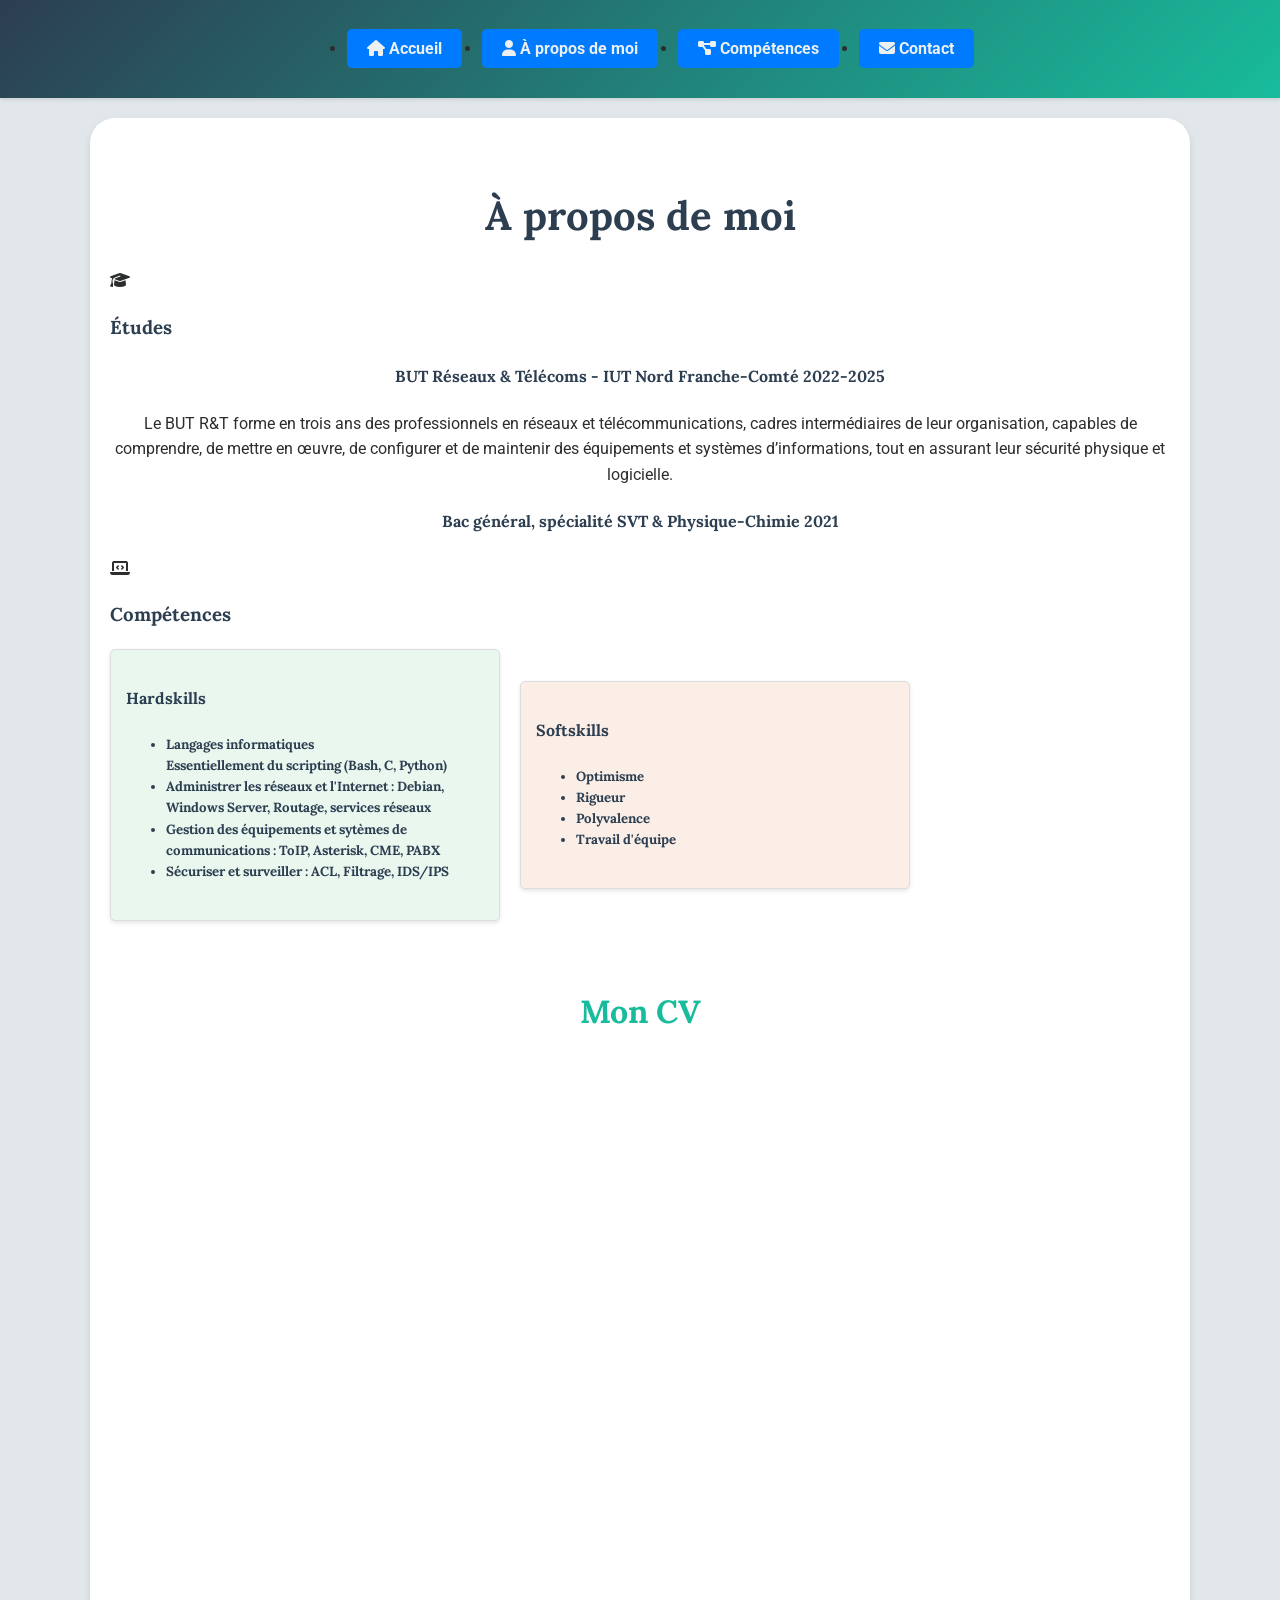
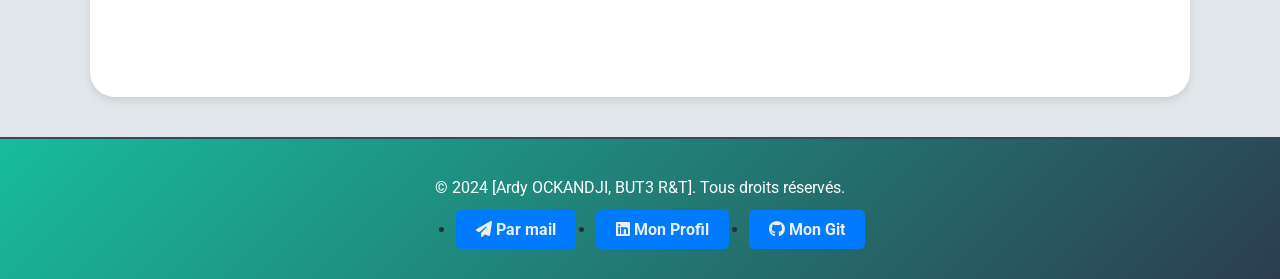
<file: about.html>
<!DOCTYPE html>
<html lang="fr">
<head>
    <meta charset="UTF-8">
    <meta name="viewport" content="width=device-width, initial-scale=1.0">
    <title>À propos de moi</title>
    <link rel="stylesheet" href="style.css">
    <link href="https://fonts.googleapis.com/css2?family=Roboto:wght@400;700&family=Lora:wght@400;700&display=swap" rel="stylesheet">
    <link rel="stylesheet" href="https://cdnjs.cloudflare.com/ajax/libs/font-awesome/6.4.0/css/all.min.css">
</head>
<body>
    <header>
        <nav>
            <ul>
                <li><a href="index.html"><i class="fas fa-home"></i> Accueil</a></li>
                <li><a href="about.html"><i class="fas fa-user"></i> À propos de moi</a></li>
                <li><a href="competences.html"><i class="fas fa-project-diagram"></i> Compétences</a></li>
                <li><a href="#to-contact"><i class="fas fa-envelope"></i> Contact</a></li>
            </ul>
        </nav>
    </header>

    <main>
        <h1>À propos de moi</h1>
            <div class="form-item">
                <i class="fas fa-graduation-cap"></i>
                <h3>Études</h3>
                <div class="paragraphe-about-etudes">
                    <h4 class="about-h4">
                        BUT Réseaux & Télécoms - IUT Nord Franche-Comté 2022-2025
                    </h4>
                    <p>
                        Le BUT R&T forme en trois ans des professionnels en réseaux et télécommunications, cadres intermédiaires de leur organisation, capables de comprendre, 
                        de mettre en œuvre, de configurer et de maintenir des équipements et systèmes d’informations, tout en assurant leur sécurité physique et logicielle.
                    </p>
                    <h4 class="about-h4">
                        Bac général, spécialité SVT & Physique-Chimie 2021
                    </h4>
                </div>
            </div>

            <i class="fas fa-laptop-code"></i>
            <h3>Compétences</h3>
            <div class="form-item-container">    
                <div class="container">
                    <div class="paragraph">
                        <h4>Hardskills</h4>
                        <h5>
                            <ul>
                                <li>Langages informatiques<br>Essentiellement du scripting (Bash, C, Python)</li>
                                <li>Administrer les réseaux et l'Internet : Debian, Windows Server, Routage, services réseaux</li>
                                <li>Gestion des équipements et sytèmes de communications : ToIP, Asterisk, CME, PABX</li>
                                <li>Sécuriser et surveiller : ACL, Filtrage, IDS/IPS </li>
                            </ul>
                        </h5>
                    </div>

                    <div class="paragraph">
                        <h4>Softskills</h4>
                        <h5>
                            <ul>
                                <li>Optimisme</li>
                                <li>Rigueur</li>
                                <li>Polyvalence</li>
                                <li>Travail d'équipe</li>
                            </ul>
                        </h5>
                    </div>
                </div>
            </div>
            <br>
            <div class="cv">
                <h2>Mon CV</h2>
                <div style="position: relative; width: 100%; height: 600px;">
                    <iframe src="ardy_ockandji_cv.pdf" width="100%" height="600px" style="border: none;"></iframe>
                </div>
            </div>
    </main>

    <footer>
            <p style="color: white;">&copy; 2024 [Ardy OCKANDJI, BUT3 R&T]. Tous droits réservés.</p>
        <nav>
            <ul>
                <li><a id="to-contact"  href="mailto:ardy.ockandji@edu.univ-fcomte.fr" target="_blank"><i class="fa-solid fa-paper-plane"></i> Par mail</a></li>
                <li><a href="https://www.linkedin.com/in/ardy-ockandji-111792262" target="_blank"><i class="fa-brands fa-linkedin fa-user"></i> Mon Profil</a></li>
                <li><a href="https://github.com/great-pvst" target="_blank"><i class="fa-brands fa-github"></i> Mon Git</a></li>

    </footer> 
</body>
</html>
</file>
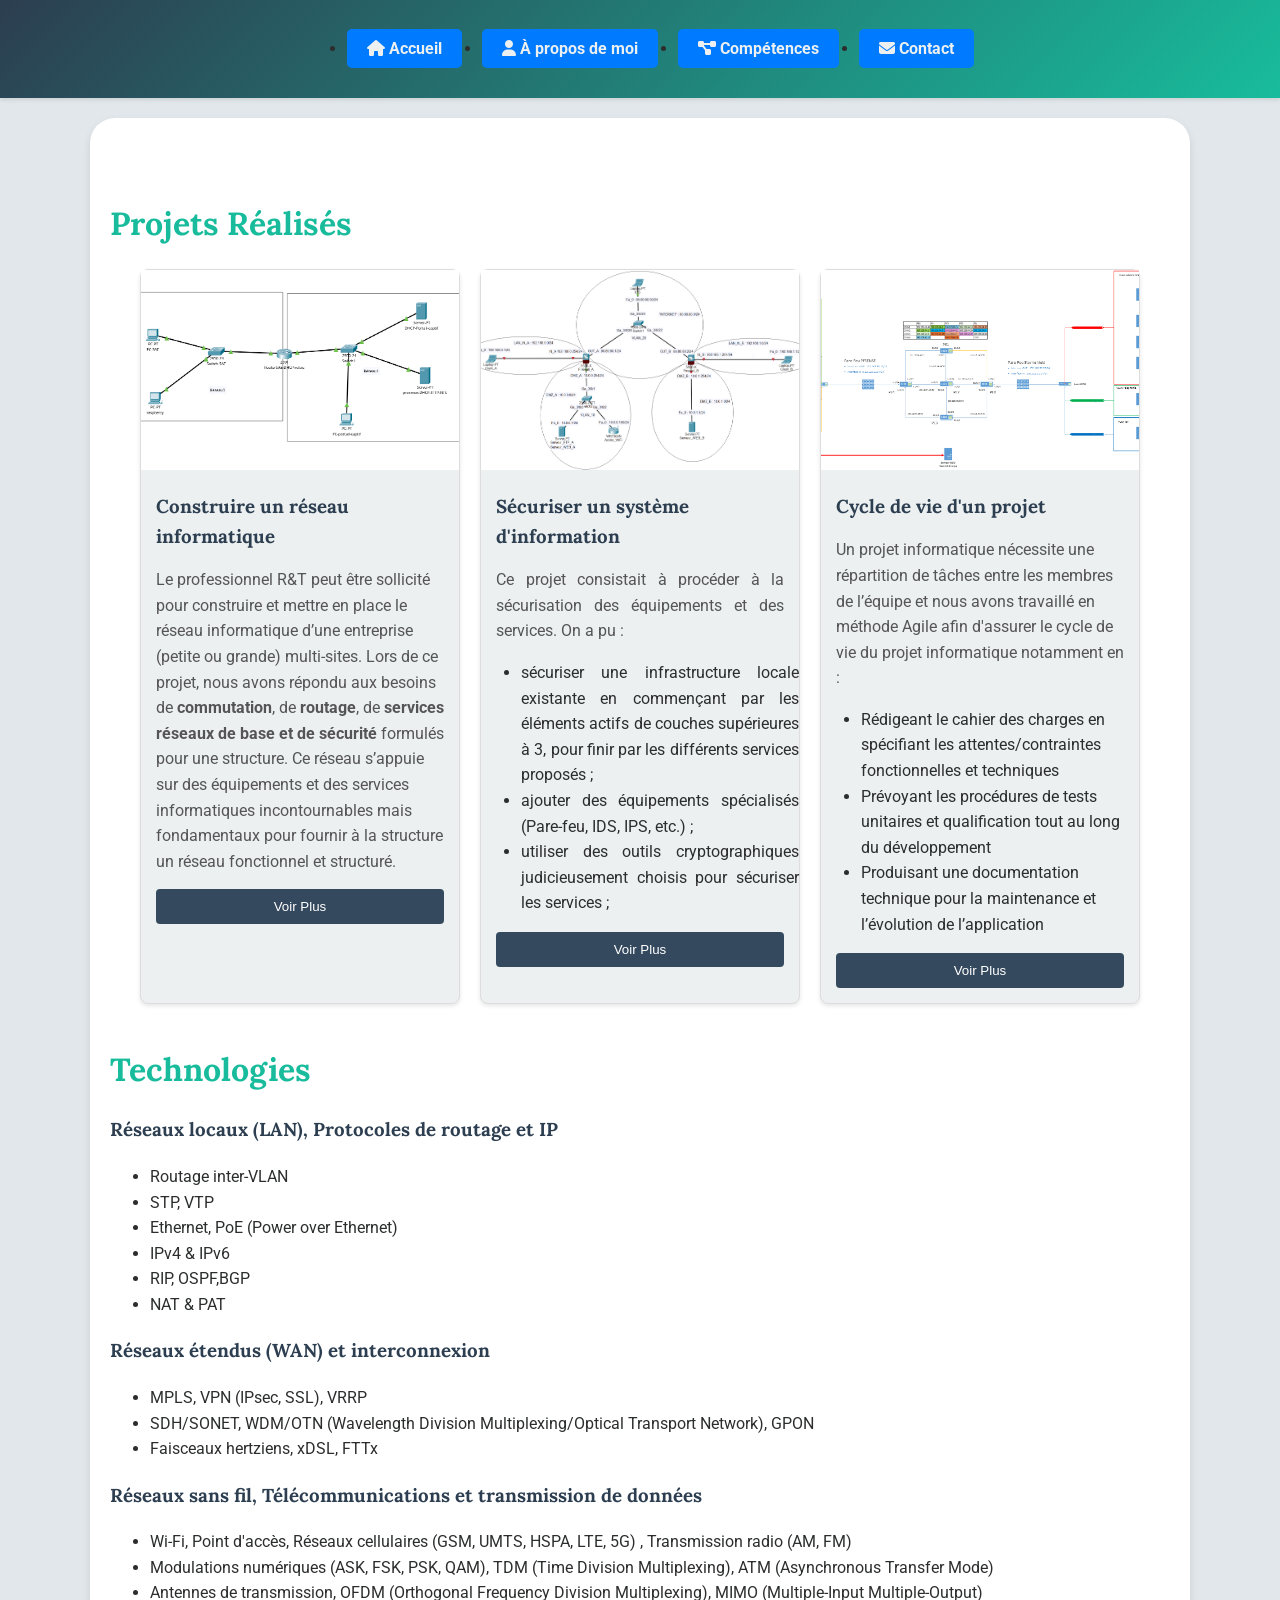
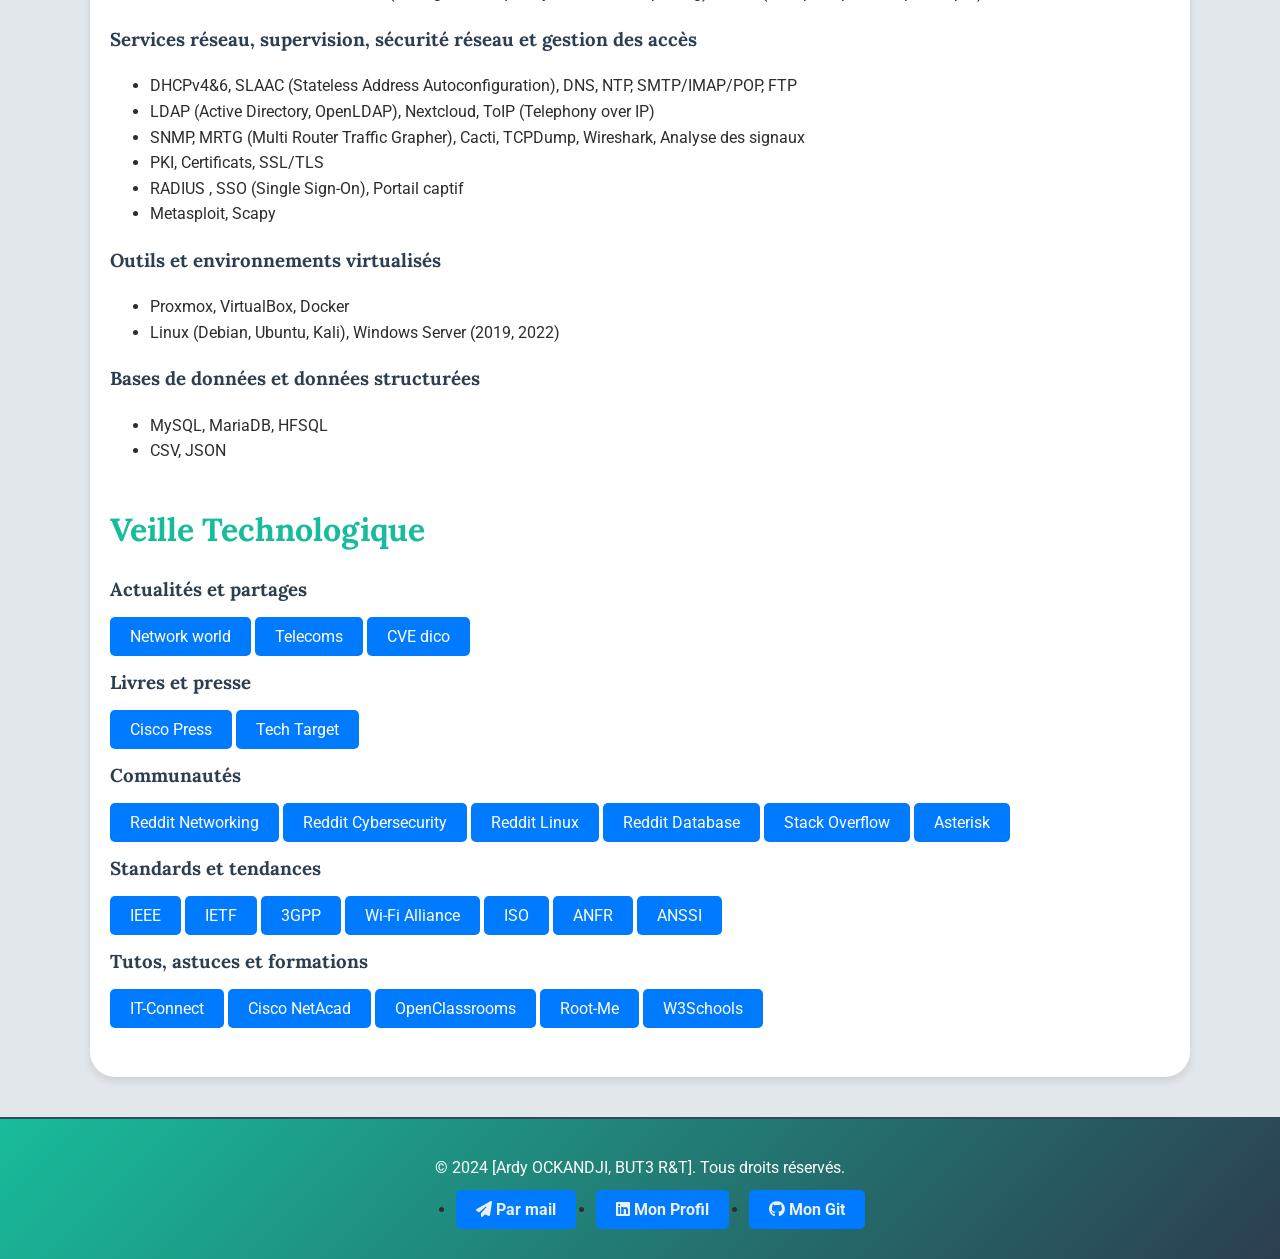
<file: competences.html>
<!DOCTYPE html>
<html lang="fr">
<head>
    <meta charset="UTF-8">
    <meta name="viewport" content="width=device-width, initial-scale=1.0">
    <title>Compétences</title>
    <link rel="stylesheet" href="style.css">
    <link href="https://fonts.googleapis.com/css2?family=Roboto:wght@400;700&family=Lora:wght@400;700&display=swap" rel="stylesheet">
    <link rel="stylesheet" href="https://cdnjs.cloudflare.com/ajax/libs/font-awesome/6.4.0/css/all.min.css">
</head>
<body>
    <header>
        <nav>
            <ul>
                <li><a href="index.html"><i class="fas fa-home"></i> Accueil</a></li>
                <li><a href="about.html"><i class="fas fa-user"></i> À propos de moi</a></li>
                <li><a href="competences.html"><i class="fas fa-project-diagram"></i> Compétences</a></li>
                <li><a href="#to-contact"><i class="fas fa-envelope"></i> Contact</a></li>
            </ul>
        </nav>
    </header>

    <main>
        <section>
            <h2>Projets Réalisés</h2>
            <div class="projects-container">
                <div class="project-card">
                    <img src="project1/reseau-infra.png" alt="Projet 1">
                    <h3>Construire un réseau informatique</h3>
                    <p>
                        Le professionnel R&T peut être sollicité pour construire et mettre en place le réseau informatique d’une entreprise (petite ou grande) 
                        multi-sites. Lors de ce projet, nous avons répondu aux besoins de <strong>commutation</strong>, de <strong>routage</strong>, de 
                        <strong>services réseaux de base et de sécurité</strong> formulés pour une structure. Ce réseau s’appuie sur des équipements et des services 
                        informatiques incontournables mais fondamentaux pour fournir à la structure un réseau fonctionnel et structuré.
                    </p>
                    <button class="btn" data-popup="popup1">Voir Plus</button>
                </div>

                <div id="popup1" class="popup">
                   <div class="popup-content">
                        <button class="close-btn" data-close>&times;</button>
                        <h2>Construire un réseau informatique</h2>
                        <div class="text-truncate">
                            <p>
                                Le professionnel R&T peut être sollicité pour construire et mettre en place le réseau informatique d’une entreprise (petite ou grande) 
                                multi-sites. Lors de ce projet, nous avons répondu aux besoins de <strong>commutation</strong>, de <strong>routage</strong>, de 
                                <strong>services réseaux de base et de sécurité</strong> formulés pour une structure. Ce réseau s’appuie sur des équipements et des services 
                                informatiques incontournables mais fondamentaux pour fournir à la structure un réseau fonctionnel et structuré.
                            </p>
                            <p>
                                Ce projet reflète la société d'aujourd'hui avec des mini-stations ou simplement des objets communicants.<br>
                                Ainsi, un équipement n'a pas nécessairement besoin d'avoir son système préinstallé car il peut, à chaque demarrage, aller récupérer son OS (celui qui lui est assigné).<br>

                                On en voit tout de suite l'utilité les transports en commun (terminal de validation de tickets) ou les caisses libre-accès dans les magasins.
                            </p>
                            <p style="text-align: center;"> Voici quelques traces de réalisation de ce projet :
                                <ul>
                                    <li>Voici notre plan d'adressage IP (Une étape nécessaire avant toute configuration) : 
                                        <a href="project1/plan-IP.pdf" target="_parent">Plan IP</a></li><br>
                                    <li>Une simulation de notre réseau avant la production : 
                                        <a href="project1/simulation.pkt" target="_parent" download>Fichier Packet Tracer</a>
                                        <a href="project1/Rapports_projet_MindView.html" target="_blank">Gestion des tâches du projet</a></li><br>
                                    <li>Notre vidéo montrant une station diskless (Raspberry Pi) démarrant sur le réseau : 
                                        <a href="https://youtu.be/oT1OobBxz44" target="_blank">Vidéo Raspberry PXE</a>
                                    </li>
                                </ul>
                            </p>
                        </div>
                    </div>
                </div>

                <div class="project-card">
                    <img src="project2/infra.png" alt="Projet 2">
                    <h3>Sécuriser un système d'information</h3>
                    <div class="text-truncate">
                        <p>
                            Ce projet consistait à procéder à la sécurisation des équipements et des services. On a pu :
                            <ul>
                                <li>sécuriser une infrastructure locale existante en commençant par les éléments actifs de couches supérieures à 3, pour finir par les 
                                différents services proposés ;</li>
                                <li>ajouter des équipements spécialisés (Pare-feu, IDS, IPS, etc.) ;</li>
                                <li>utiliser des outils cryptographiques judicieusement choisis pour sécuriser les services ;</li>
                            </ul>
                        </p>
                    </div>
                    
                    <button class="btn" data-popup="popup2">Voir Plus</button>
                </div>
               
                <div id="popup2" class="popup">
                   <div class="popup-content">
                        <button class="close-btn" data-close>&times;</button>
                        <h2>Sécuriser un système d'information</h2>
                        <div class="text-truncate">
                            <p>
                                Ce projet consistait à procéder à la sécurisation des équipements et des services. On a pu :
                                <ul>
                                    <li>sécuriser une infrastructure locale existante en commençant par les éléments actifs de couches supérieures à 3, pour finir par les 
                                    différents services proposés ;</li>
                                    <li>ajouter des équipements spécialisés (Pare-feu, IDS, IPS, etc.) ;</li>
                                    <li>utiliser des outils cryptographiques judicieusement choisis pour sécuriser les services ;</li>
                                </ul>
                            </p>
                            <p>
                                Comment mentionné, nous sommes partis d'une infrastructure que nous avions déjà réalisée. Vous pouvez visualiser cette infrastructure
                                <a href="project2/Reseau_Gabin.png"><img class="img-mini" src="project2/Reseau_Gabin.png" 
                                    alt="Infrastructure du réseau" title="Réseau existant"></a>
                            </p>
                            
                            <p style="text-align: center;"> Voici quelques traces de réalisation de ce projet :
                                <ul>
                                    <li>Une image des règles de filtage configurées : 
                                        <a href="project2/regle-fw.png"><img class="img-mini" src="project2/regle-fw.png" 
                                        alt="Règles de filtage" title="Filtrage des flux"></a></li><br>
                                    <li>Quelques solutions pour sécuriser le réseau local : 
                                        <a href="project2/solutions-securisation-lan.pdf" target="_blank">Solutions de sécurisation LAN</a></li><br>
                                    <li>Deux rapports des services installés : 
                                        <a href="project2/services.pdf" target="_blank">Services réseaux</a>
                                        <a href="project2/sso-authentication.pdf" target="_blank">Authentification SSO</a></li>
                                </ul>
                            </p>
                        </div>
                        
                    </div>
                </div>

                <div class="project-card">
                    <img src="project3/infra-reseau-v2.png" alt="Projet 3">
                    <h3>Cycle de vie d'un projet</h3>
                    <p>
                        Un projet informatique nécessite une répartition de tâches entre les membres de l’équipe et nous avons travaillé en méthode Agile 
                        afin d'assurer le cycle de vie du projet informatique notamment en :
                        <ul>
                            <li>Rédigeant le cahier des charges en spécifiant les attentes/contraintes fonctionnelles et techniques</li>
                            <li>Prévoyant les procédures de tests unitaires et qualification tout au long du développement</li>
                            <li>Produisant une documentation technique pour la maintenance et l’évolution de l’application</li>
                        </ul>
                    </p>
                    <button class="btn" data-popup="popup3">Voir Plus</button>
                </div>

                <div id="popup3" class="popup">
                   <div class="popup-content">
                        <button class="close-btn" data-close>&times;</button>
                        <h2>Cycle de vie d'un projet</h2>
                        <div class="text-truncate">
                            <p>
                                Un projet informatique nécessite une répartition de tâches entre les membres de l’équipe et nous avons travaillé en méthode Agile 
                                afin d'assurer le cycle de vie du projet informatique notamment en :
                                <ul>
                                    <li>Rédigeant le cahier des charges en spécifiant les attentes/contraintes fonctionnelles et techniques</li>
                                    <li>Prévoyant les procédures de tests unitaires et qualification tout au long du développement</li>
                                    <li>Produisant une documentation technique pour la maintenance et l’évolution de l’application</li>
                                </ul>
                            </p>
                            <mark><strong> Contexte : Ce projet consistait à déployer un hôpital de campagne, en cas d'urgence.</strong></mark><br>
                            <p>
                                L’Hôpital Public Belfort-Montbéliard souhaite mettre en place un système informatique afin <strong>d’utiliser des outils informatiques pour automatiser les processus, faciliter la communication, 
                                stocker et sécuriser les données médicales</strong>. Aussi, <strong>assurer un accès plus rapide à l'information.</strong>
                                
                            </p>
                            <p style="text-align: center;"> Voici quelques traces de réalisation de ce projet :
                                <ul>
                                    <li>Un cahier des charges versionné pour s'adapter aux attentes : 
                                        <a href="project3/CahierDesChargesV1.pdf" target="_blank">Cahier des charges V1</a>
                                        <a href="project3/CahierDesChargesV2.pdf" target="_blank">Cahier des charges V2</a><br><br>
                                        Mais aussi une adaptabilité et une réactivité afin de répondre aux besoins :
                                        <a href="project3/infra-reseau-v1.png" target="_blank">Infrastructure Réseau 1</a>
                                        <a href="project3/infra-reseau-v2.png" target="_blank">Infrastructure Réseau 2</a><br><br>
                                        Enfin une communication coontinue et une coordination sont la clé pour mener à bien le projet :
                                        <a href="project3/discord.png" target="_blank">Communication sur les actions réalisées (image discord)</a>
                                        <a href="project3/trello.png" target="_blank">Suivi des tâches (image trello)</a></li><br>
                                    <li>La réalisation des tests unitaires en dévéloppement :
                                        <a href="https://drive.google.com/drive/folders/12LkXWmskp61ogvGc8gNR--pTznuOSzBy?usp=sharing" target="_blank">
                                            Les tests unitaires (bon visionnage) :)</a></li><br>
                                    <li>Ici un petit visuel de la documentation produite : 
                                        <a href="project3/DocNextcloud.pdf" target="_blank">Documentation Nextcloud</a>
                                        <a href="project3/FicheTechNextCloud.pdf" target="_blank">Fiche sur le service Nextcloud</a>
                                        <a href="project3/PRI.pdf" target="_blank">Plan de Réponse à Incident</a><br><br>
                                        Il est aussi agréable d'automatiser certaines opérations : 
                                        <a href="project3/script_user.txt" target="_blank">Script de création d'utilisateurs</a></li>
                                </ul>
                            </p>
                                
                        </div>
                    </div>
                </div>
                <script src="script.js"></script>
            </div>
        </section>

        <section>
            <h2>Technologies</h2>
            <p>
                <h3>Réseaux locaux (LAN), Protocoles de routage et IP</h3>
                <ul>
                    <li>Routage inter-VLAN</li>
                    <li>STP, VTP</li>
                    <li>Ethernet, PoE (Power over Ethernet)</li>
                    <li>IPv4 & IPv6</li>
                    <li>RIP, OSPF,BGP</li>
                    <li>NAT & PAT</li>
                </ul>
            </p>

            <p>
                <h3>Réseaux étendus (WAN) et interconnexion</h3>
                <ul>
                    <li>MPLS, VPN (IPsec, SSL), VRRP</li>
                    <li>SDH/SONET, WDM/OTN (Wavelength Division Multiplexing/Optical Transport Network), GPON</li>
                    <li>Faisceaux hertziens, xDSL, FTTx</li>
                </ul>
            </p>
            
            <p>
                <h3>Réseaux sans fil, Télécommunications et transmission de données</h3>
                <ul>
                    <li>Wi-Fi, Point d'accès, Réseaux cellulaires (GSM, UMTS, HSPA, LTE, 5G) , Transmission radio (AM, FM)</li>
                    <li> Modulations numériques (ASK, FSK, PSK, QAM), TDM (Time Division Multiplexing), ATM (Asynchronous Transfer Mode)</li>
                    <li>Antennes de transmission, OFDM (Orthogonal Frequency Division Multiplexing), MIMO (Multiple-Input Multiple-Output)</li>
                </ul>
            </p>
        
            <p>
                <h3>Services réseau, supervision, sécurité réseau et gestion des accès </h3>
                <ul>
                    <li>DHCPv4&6, SLAAC (Stateless Address Autoconfiguration), DNS, NTP, SMTP/IMAP/POP, FTP</li>
                    <li>LDAP (Active Directory, OpenLDAP), Nextcloud, ToIP (Telephony over IP)</li>
                    <li>SNMP, MRTG (Multi Router Traffic Grapher), Cacti, TCPDump, Wireshark, Analyse des signaux</li>
                    <li>PKI, Certificats, SSL/TLS</li>
                    <li>RADIUS , SSO (Single Sign-On), Portail captif</li>
                    <li>Metasploit, Scapy</li>
                </ul>
            </p>
            
            <p>
                <h3>Outils et environnements virtualisés</h3>
                <ul>
                    <li>Proxmox, VirtualBox, Docker</li>
                    <li>Linux (Debian, Ubuntu, Kali), Windows Server (2019, 2022)</li>
                </ul>                
            </p>

            <p>
                <h3>Bases de données et données structurées</h3>
                <ul>
                    <li>MySQL, MariaDB, HFSQL</li>
                    <li>CSV, JSON</li>
                </ul>
            
            </p>
        </section>
        <section>
            <h2>Veille Technologique</h2>
            <p>
                <h3>Actualités et partages</h3>
                <a href="https://www.networkworld.com" target="_blank">Network world</a>
                <a href="https://www.Telecoms.com" target="_blank">Telecoms</a>
                <a href="https://cve.mitre.org/" target="_blank">CVE dico</a>
                
                <h3>Livres et presse</h3>
                <a href="https://www.ciscopress.com/" target="_blank>">Cisco Press</a>
                <a href="https://www.techtarget.com/press-release/" target="_blank">Tech Target</a>

                <h3>Communautés</h3>
                <a href="https://www.reddit.com/r/networking/" target="_blank">Reddit Networking</a> <a href="https://www.reddit.com/r/cybersecurity/ " target="_blank">Reddit Cybersecurity</a>
                <a href="https://www.reddit.com/r/Linux " target="_blank">Reddit Linux</a> <a href="https://www.reddit.com/r/Database" target="_blank">Reddit Database</a>
                <a href="https://stackoverflow.com/" target="_blank">Stack Overflow</a> <a href="https://www.asterisk.org/community/" target="_blank">Asterisk</a>
                    
                <h3>Standards et tendances</h3>
                <a href="https://www.ieee.org/" target="_blank">IEEE</a> <a href="https://www.ietf.org/" target="_blank">IETF</a>
                <a href="https://www.3gpp.org/" target="_blank">3GPP</a> <a href="https://www.wi-fi.org/" target="_blank">Wi-Fi Alliance</a> 
                <a href="https://www.iso.org/fr/standards.html" target="_blank">ISO</a> <a href="https://www.anfr.fr/liste-actualites" target="_blank">ANFR</a> 
                <a href="https://cyber.gouv.fr/publications" target="_blank">ANSSI</a>
                    
                <h3>Tutos, astuces et formations</h3>
                <a href="https://www.it-connect.fr/actualites/" target="_blank">IT-Connect</a> <a href="https://www.netacad.com/fr/" target="_blank">Cisco NetAcad</a>
                <a href="https://openclassrooms.com/fr/" target="_blank">OpenClassrooms</a> <a href="https://www.root-me.org/?lang=fr" target="_blank">Root-Me</a>
                <a href="https://www.w3schools.com/" target="_blank">W3Schools</a>
            </p>
            
        </section>
    </main>

    <footer>
        <p style="color: white;">&copy; 2024 [Ardy OCKANDJI, BUT3 R&T]. Tous droits réservés.</p>
        <nav>
            <ul>
                <li><a id="to-contact"  href="mailto:ardy.ockandji@edu.univ-fcomte.fr" target="_blank"><i class="fa-solid fa-paper-plane"></i> Par mail</a></li>
                <li><a href="https://www.linkedin.com/in/ardy-ockandji-111792262" target="_blank"><i class="fa-brands fa-linkedin fa-user"></i> Mon Profil</a></li>
                <li><a href="https://github.com/great-pvst" target="_blank"><i class="fa-brands fa-github"></i> Mon Git</a></li>
            </ul>
        </nav>
    </footer> 
</body>
</html>
</file>
<file: style.css>
.profile-pic {
    /* ... existant ... */
    transition: transform 0.3s ease, border-color 0.3s ease;
}

:root {
    --primary-color: #2c3e50;
    --secondary-color: #18bc9c;
    --light-color: #ecf0f1;
    --dark-color: #34495e;
    --accent-color: #e74c3c;
    --diff-color:  #e1e7ea ;
    --black-color:  #2c2d2d;
}

body {
    font-family: 'Roboto', sans-serif;
    margin: 0;
    padding: 0;
    background-color: var(--diff-color);
    color: var(--black-color);
    line-height: 1.6;
    font-size: 1em;
}

h1, h2, h3, h4, h5, h6 {
    font-family: 'Lora', serif;
    color: var(--primary-color);
}

header {
    background-color: var(--primary-color);
    padding: 20px 0;
    box-shadow: 0 2px 4px rgba(0, 0, 0, 0.1);
    background: linear-gradient(135deg, var(--primary-color), var(--secondary-color));
}


header nav ul {
    display: flex;
    justify-content: center;
    align-items: center;
    flex-wrap: wrap;
}

header nav ul li {
    margin: 0 10px;
}

header nav ul li a {
    color: var(--light-color);
    text-decoration: none;
    font-weight: 700;
    transition: color 0.3s ease;
}

header nav ul li a:hover {
    color: var(--secondary-color);
}

main {
    padding: 40px 20px;
    max-width: 1100px;
    margin: 20px auto;
    background-color: #fff;
    box-shadow: 0 4px 8px rgba(0,0,0,0.1);
    border-radius: 25px;
}

h1 {
    text-align: center;
    margin-bottom: 20px;
    font-size: 2.5em;
}

h2 {
    margin-top: 40px;
    margin-bottom: 20px;
    font-size: 2em;
    color: var(--secondary-color);
}

.profile-pic {
    display: block;
    margin: 20px auto;
    width: 200px;
    height: 200px;
    object-fit: cover;
    border-radius: 50%;
    border: 5px solid var(--secondary-color);
    transition: transform 0.3s ease;
}

.profile-pic:hover {
    transform: scale(1.05);
}

footer {
    background: linear-gradient(135deg, var(--secondary-color), var(--primary-color));
    text-align: center;
    padding: 20px 0;
    position: relative;
    bottom: 0;
    width: 100%;
    margin-top: 40px;
    border-top: 2px solid var(--dark-color);

    /* background-color: var(--primary-color); */
    /* box-shadow: 0 2px 4px rgba(0, 0, 0, 0.1); */
}

footer nav ul {
    display: flex;
    justify-content: center;
    align-items: center;
    flex-wrap: wrap;
}

footer nav ul li {
    margin: 0 10px;
}

footer nav ul li a {
    color: var(--light-color);
    text-decoration: none;
    font-weight: 700;
    transition: color 0.3s ease;
}

footer nav ul li a:hover {
    color: var(--secondary-color);
}

@media (max-width: 768px) {
    .footer-container {
        flex-direction: column;
        text-align: center;
    }

    .footer-social a {
        margin-bottom: 10px;
    }
}


* {
    box-sizing: border-box;
    transition: all 0.3s ease;
}

@media (max-width: 768px) {
    header nav ul {
        flex-direction: column;
    }

    header nav ul li {
        margin: 10px 0;
    }

    main {
        padding: 20px 15px;
    }

    .profile-pic {
        width: 150px;
        height: 150px;
    }

    h1 {
        font-size: 2em;
    }

    h2 {
        font-size: 1.5em;
    }
}

.projects-container {
    display: flex;
    flex-direction: row;
    flex-wrap: wrap;
    gap: 20px;
    justify-content: center;
}

.project-card {
    background-color: var(--light-color);
    border: 1px solid #ddd;
    border-radius: 8px;
    width: 320px;
    box-shadow: 0 2px 4px rgba(0,0,0,0.1);
    transition: transform 0.3s ease, box-shadow 0.3s ease;
}

.text-truncate {
    width: 100%; 
    text-align: justify;
}

.project-card button{
    text-align: center;
    margin-top: 50px;
}

.project-card img {
    width: 100%;
    height: 200px;
    object-fit: cover;
}

.project-card h3 {
    margin: 15px;
    color: var(--primary-color);
}

.project-card p {
    margin: 0 15px 15px 15px;
    color: #555;
}

.project-card .btn {
    display: block;
    width: calc(100% - 30px);
    margin: 0 15px 15px 15px;
    padding: 10px;
    background-color: var(--dark-color);
    color: #fff;
    text-align: center;
    text-decoration: none;
    border-radius: 4px;
    transition: background-color 0.3s ease;
}

.project-card .btn:hover {
    background-color: var(--secondary-color);
}

.project-card:hover {
    transform: translateY(-5px);
    box-shadow: 0 4px 8px rgba(0,0,0,0.2);
}

.img-mini {
    width: 50px;
}

body::before {
    content: '';
    position: fixed;
    top: 0;
    left: 0;
    width: 100%;
    height: 4px;
    z-index: 1000;
}

@keyframes loading {
    0% { width: 0%; }
    50% { width: 50%; }
    100% { width: 100%; }
}

.about-section {
    display: flex;
    flex-wrap: wrap;
    gap: 20px;
    justify-content: center;
}

.about-item {
    background-color: var(--light-color);
    border: 1px solid #ddd;
    border-radius: 8px;
    padding: 20px;
    width: 250px;
    text-align: center;
    box-shadow: 0 2px 4px rgba(0,0,0,0.1);
    transition: transform 0.3s ease, box-shadow 0.3s ease;
}

.about-item i {
    font-size: 2em;
    color: var(--secondary-color);
    margin-bottom: 10px;
}

.about-item h3 {
    margin-bottom: 10px;
    color: var(--primary-color);
}

.about-item p {
    color: #555;
}

.about-item:hover {
    transform: translateY(-5px);
    box-shadow: 0 4px 8px rgba(0,0,0,0.2);
}

button {
    padding: 10px 20px;
    background-color: #007BFF;
    color: white;
    border: none;
    border-radius: 5px;
    cursor: pointer;
}

button:hover {
    background-color: #0056b3;
}

.popup {
    display: none; 
    position: fixed;
    top: 0;
    left: 0;
    width: 100%;
    height: 100%;
    background: rgba(0, 0, 0, 0.5);
    justify-content: center;
    align-items: center;
    z-index: 1000;
}

.popup-content {
    background: white;
    padding: 20px;
    border-radius: 10px;
    text-align: center;
    width: 75%;
    max-width: 1920px;
    box-shadow: 0 4px 8px rgba(0, 0, 0, 0.2);
    animation: fadeIn 0.3s ease-in-out;
}

@keyframes fadeIn {
    from {
        opacity: 0;
        transform: scale(0.9);
    }
    to {
        opacity: 1;
        transform: scale(1);
    }
}

.close-btn {
    position: absolute;
    top: 10px;
    right: 15px;
    font-size: 18px;
    font-weight: bold;
    cursor: pointer;
}

.paragraphe-accueil {
    display: flex;
    flex-direction: row;
    width: 85%;
    align-items: flex-start;
    margin: auto;
}

.paragraphe-accueil-txt {
    text-align: justify;
}

.paragraphe-about-etudes {
    text-align: center;
} 

.about-h4 {
    text-align: center;
}

.video-container {
    text-align: center;
    max-width: 640px;
    margin: auto;
}
  
video {
    width: 100%;
    border-radius: 10px;
    box-shadow: 0 4px 8px rgba(0, 0, 0, 0.2);
}

.form-item-container {
    display: flex;
    gap: 20px;
    max-width: 800px;
    justify-content: center;
    align-items: center;
}

.container {
    display: flex;
    gap: 20px;
    width: 800px;
    justify-content: center;
    align-items: center;
}

.paragraph {
    flex: 1;
    padding: 15px;
    background-color: #ffffff;
    border: 1px solid #ddd;
    border-radius: 5px;
    box-shadow: 0 2px 4px rgba(0, 0, 0, 0.1);
}

.paragraph:nth-child(1) {
    background-color: #e9f7ef;
}

.paragraph:nth-child(2) {
    background-color: #fbeee6;

}
.cv {
    /* align-content: center; */
    text-align: center;
}
a {
    padding: 10px 20px;
    text-decoration: none;
    background-color: #007bff;
    color: white;
    border-radius: 5px;
    transition: background-color 0.3s ease;
}
a:hover {
background-color: #0056b3;
}
</file>
